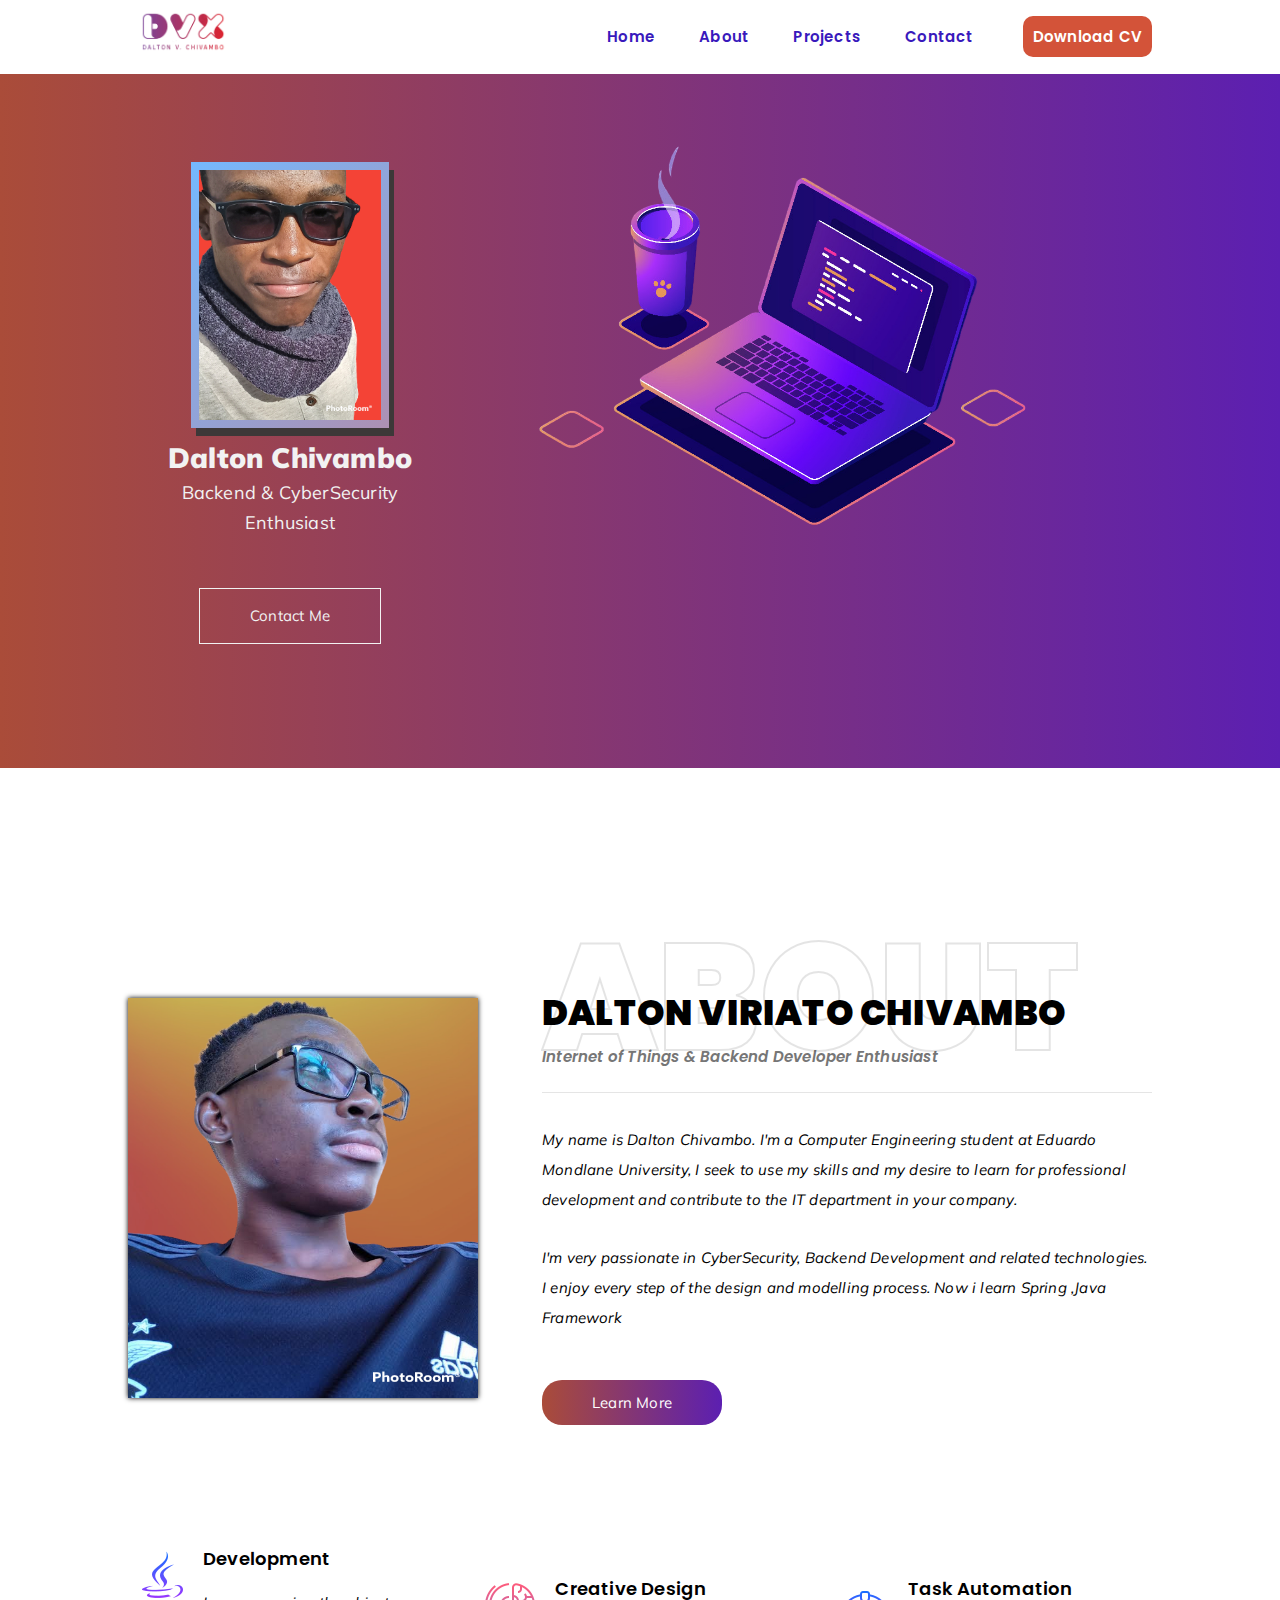
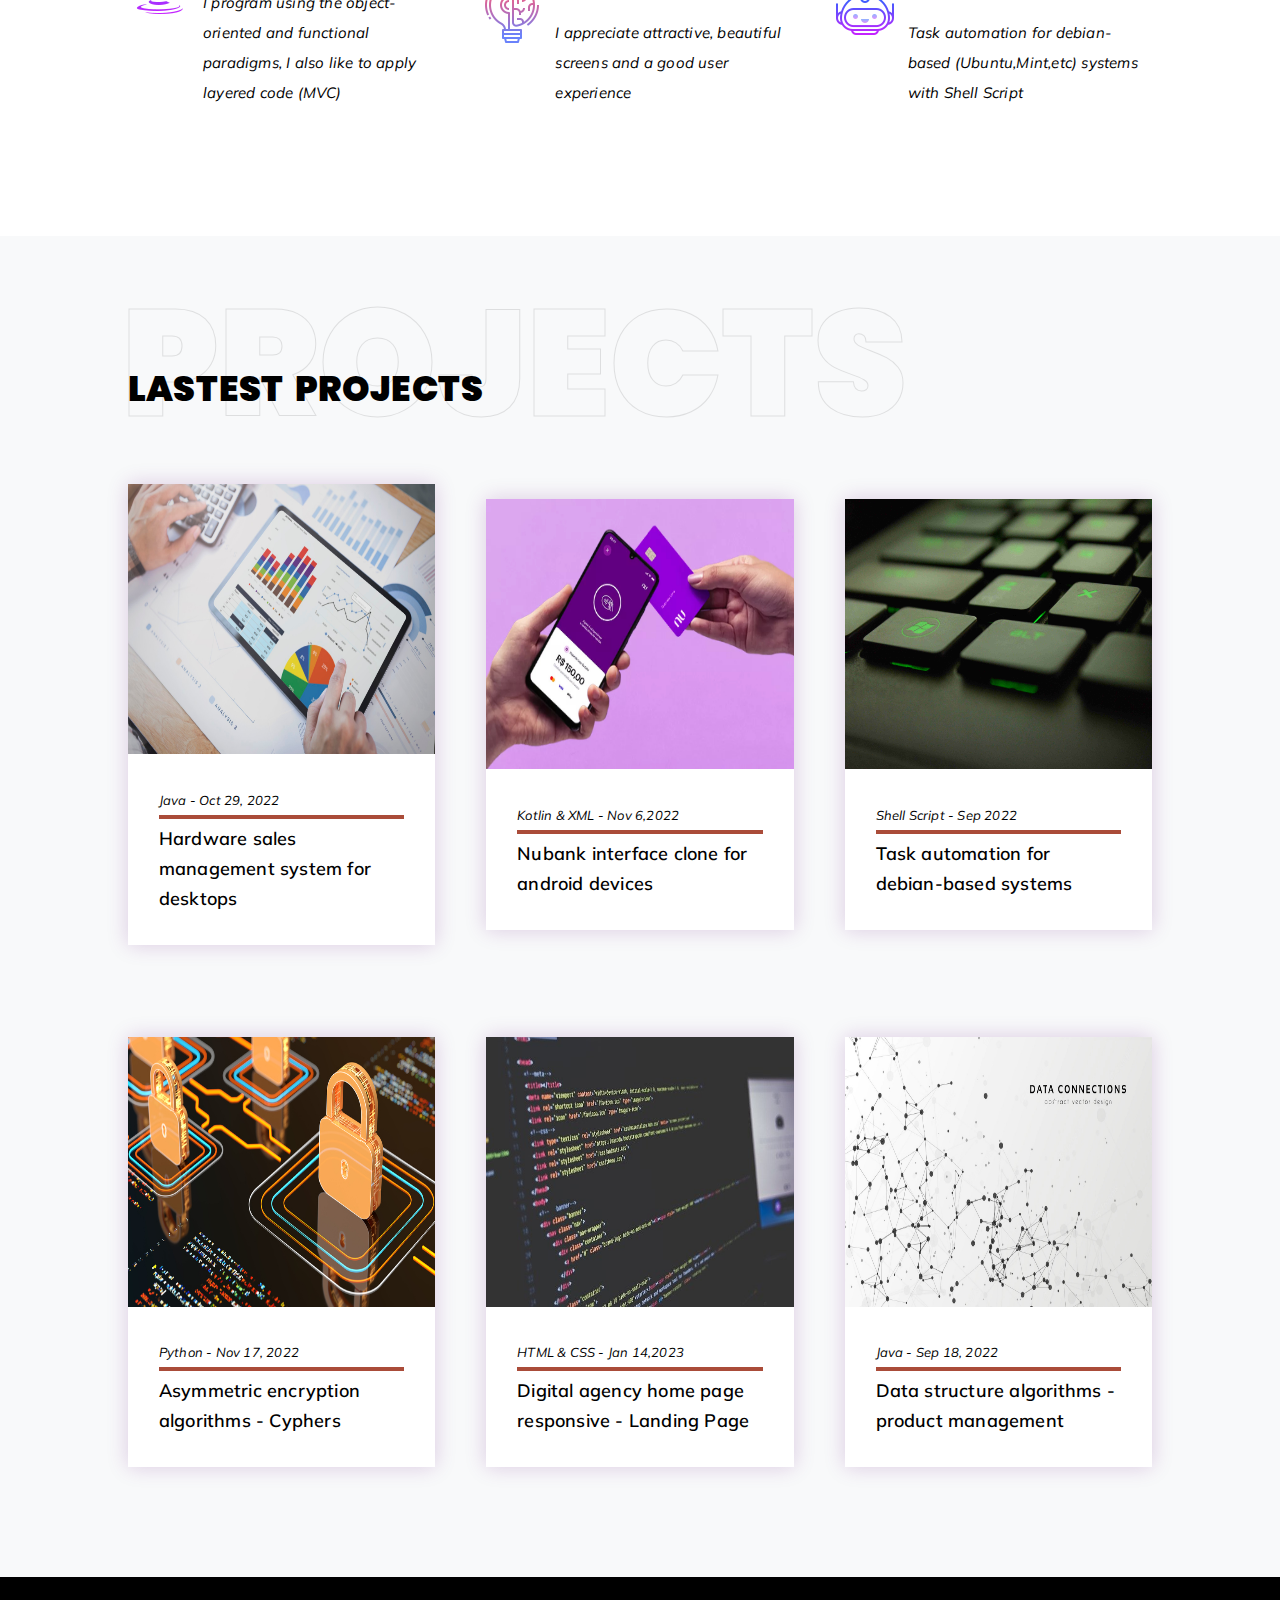
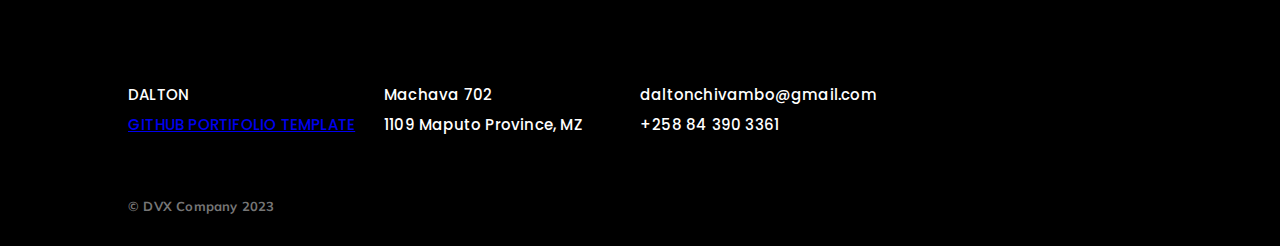
<file: index.html>
<!DOCTYPE html>
<html lang="en">
  <head>
    <meta charset="UTF-8" />
    <meta http-equiv="X-UA-Compatible" content="IE=edge" />
    <meta name="viewport" content="width=device-width, initial-scale=1.0" />
    <link rel="stylesheet" href="style.css" />
    <title>Dalton Chivambo</title>
    <link rel="icon" href="img/main/icone.ico" />
    <link
      rel="stylesheet"
      href="https://cdnjs.cloudflare.com/ajax/libs/font-awesome/6.2.1/css/all.min.css"
      integrity="sha512-MV7K8+y+gLIBoVD59lQIYicR65iaqukzvf/nwasF0nqhPay5w/9lJmVM2hMDcnK1OnMGCdVK+iQrJ7lzPJQd1w=="
      crossorigin="anonymous"
      referrerpolicy="no-referrer"
    />
  </head>
  <body>
    <nav class="nav">
      <div class="logo">
        <a href="#">
          <img src="img/main/logo-gd.png" alt="" />
        </a>
      </div>
      <div class="menu">
        <a href="#" class="option">Home</a>
        <a href="#" class="option">About</a>
        <a href="#" class="option">Projects</a>
        <a href="#" class="option">Contact</a>
        <a
          target="_blank"
          href="https://drive.google.com/drive/folders/1FKpkgjJecoiRkvI4Zur0x5M1z2tkN-X1?usp=share_link"
          target="_parent"
          id="download-cv"
          class="option"
          >Download CV</a
        >
      </div>
    </nav>

    <header class="home">
      <div class="content-header-left">
        <div class="card-header">
          <div class="pic">
            <img src="img/dalton/home_profile_picture.png" alt="" />
          </div>
          <div class="name-home">Dalton Chivambo</div>
          <div class="description-home">Backend & CyberSecurity Enthusiast</div>
          <div class="card-icon-home">
            <a
              target="_blank"
              href="malito:daltonchivambo@gmail.com"
              class="fab fa-google"
            ></a>
            <a
              target="_blank"
              href="https://github.com/Daltonchivambo"
              class="fab fa-github"
              id="github"
            ></a>
            <a
              target="_blank"
              href="https://www.linkedin.com/in/dalton-chivambo-06119420a/"
              class="fab fa-linkedin"
              id="linkedin"
            ></a>
          </div>
          <a
            target="_blank"
            href="https://wa.me/+258843903361"
            class="btn_contact_me-home"
            >Contact Me</a
          >
        </div>
      </div>
      <div class="content-header-rigth">
        <img src="img/main/header-image.png" alt="" />
      </div>
    </header>

    <section class="about">
      <div class="left-about">
        <img src="img/dalton/about_dalton.png" alt="" />
      </div>
      <div class="right-about">
        <div class="name-about">
          <h3>
            Dalton Viriato Chivambo
            <span class="bg-about">About</span>
          </h3>
          <span class="description-about"
            >Internet of Things & Backend Developer Enthusiast</span
          >
        </div>
        <div class="text-about">
          <p>
            My name is Dalton Chivambo. I'm a Computer Engineering student at
            Eduardo Mondlane University, I seek to use my skills and my desire
            to learn for professional development and contribute to the IT
            department in your company.
          </p>
          <p>
            I'm very passionate in CyberSecurity, Backend Development and related technologies. I enjoy every
            step of the design and modelling process. Now i learn Spring ,Java
            Framework
          </p>
        </div>
        <div class="btn_learn_more-about">
          <a href="#">Learn More</a>
        </div>
      </div>
    </section>

    <section class="skill">
      <div class="card-skill" id="a">
        <img src="img/icon/icon.png" alt="" />
        <div class="text">
          <h1>Development</h1>
          <p>
            I program using the object-oriented and functional paradigms, I also
            like to apply layered code (MVC)
          </p>
        </div>
      </div>
      <div class="card-skill margin_left-skill" id="b">
        <img src="img/icon/skill_creative_design.png" alt="" />
        <div class="text">
          <h1>Creative Design</h1>
          <p>
            I appreciate attractive, beautiful screens and a good user
            experience
          </p>
        </div>
      </div>
      <div class="card-skill margin_left-skill" id="c">
        <img src="img/icon/skill_automation.png" alt="" />
        <div class="text">
          <h1>Task Automation</h1>
          <p>
            Task automation for debian-based (Ubuntu,Mint,etc) systems with
            Shell Script
          </p>
        </div>
      </div>
    </section>

    <section class="project">
      <div class="title_last-project">
        <h3>
          Lastest Projects
          <span class="bg-title_last-project">Projects</span>
        </h3>
      </div>
      <div class="main_card-project">
        <div class="card-project" id="left_card-main_card-project">
          <div class="image-card-project">
            <img src="img/projects/project1.jpg" alt="" />
          </div>
          <div class="info_project-card-project">
            <div class="extra-card-project">
              <span>Java - Oct 29, 2022</span>
              <span class="line"></span>
            </div>
            <div class="description-card-project">
              <p>Hardware sales management system for desktops</p>
            </div>
          </div>
        </div>
        <div class="card-project">
          <div class="image-card-project">
            <img src="img/projects/project2.jpeg" alt="" />
          </div>
          <div class="info_project-card-project">
            <div class="extra-card-project">
              <span>Kotlin & XML - Nov 6,2022</span>
              <span class="line"></span>
            </div>
            <div class="description-card-project">
              <p>Nubank interface clone for android devices</p>
            </div>
          </div>
        </div>
        <div class="card-project">
          <div class="image-card-project">
            <img src="img/projects/project3.jpg" alt="" />
          </div>
          <div class="info_project-card-project">
            <div class="extra-card-project">
              <span>Shell Script - Sep 2022</span>
              <span class="line"></span>
            </div>
            <div class="description-card-project">
              <p>Task automation for debian-based systems</p>
            </div>
          </div>
        </div>
      </div>
      <div class="main_card-project">
        <div class="card-project" id="left_card-main_card-project">
          <div class="image-card-project">
            <img src="img/projects/project4.jpg" alt="" />
          </div>
          <div class="info_project-card-project">
            <div class="extra-card-project">
              <span>Python - Nov 17, 2022</span>
              <span class="line"></span>
            </div>
            <div class="description-card-project">
              <p>Asymmetric encryption algorithms - Cyphers</p>
            </div>
          </div>
        </div>
        <div class="card-project">
          <div class="image-card-project">
            <img src="img/projects/project5.jpg" alt="" />
          </div>
          <div class="info_project-card-project">
            <div class="extra-card-project">
              <span>HTML & CSS - Jan 14,2023</span>
              <span class="line"></span>
            </div>
            <div class="description-card-project">
              <p>Digital agency home page responsive - Landing Page</p>
            </div>
          </div>
        </div>
        <div class="card-project">
          <div class="image-card-project">
            <img src="img/projects/project6.jpeg" alt="" />
          </div>
          <div class="info_project-card-project">
            <div class="extra-card-project">
              <span>Java - Sep 18, 2022</span>
              <span class="line"></span>
            </div>
            <div class="description-card-project">
              <p>Data structure algorithms - product management</p>
            </div>
          </div>
        </div>
      </div>
    </section>

    <footer class="footer">
      <div class="container-footer">
        <div class="item name_project-footer">
          <p>Dalton</p>
          <p>
            <a
              target="_blank"
              href="https://github.com/DaltonChivambo/Dalton-Chivambo-Portifolio"
              >GitHub Portifolio Template
            </a>
          </p>
        </div>
        <div class="item adress-footer">
          <p>Machava 702</p>
          <p>1109 Maputo Province, MZ</p>
        </div>
        <div class="item contact-footer">
          <p>daltonchivambo@gmail.com</p>
          <p>+258 84 390 3361</p>
        </div>
        <div class="item icon-footer">
          <a
            target="_blank"
            href="malito:daltonchivambo@gmail.com"
            class="fab fa-google"
          ></a>
          <a
            target="_blank"
            href="https://github.com/Daltonchivambo"
            class="fab fa-github"
          ></a>
          <a
            target="_blank"
            href="https://www.linkedin.com/in/dalton-chivambo-06119420a/"
            class="fab fa-linkedin"
          ></a>
          <a
            target="_blank"
            href="https://wa.me/+258843903361"
            class="fab fa-whatsapp"
          ></a>
        </div>
      </div>
      <div class="copyright">
        <b>© DVX Company 2023</b>
      </div>
    </footer>
  </body>
</html>
</file>
<file: style.css>
@import url('https://fonts.googleapis.com/css2?family=Mulish:ital,wght@0,200;0,300;0,400;0,500;0,600;0,700;0,800;0,900;0,1000;1,200;1,300;1,400;1,500;1,600;1,700;1,800;1,900;1,1000&family=Poppins:ital,wght@0,100;0,200;0,300;0,400;0,500;0,600;0,700;0,800;0,900;1,100;1,200;1,300;1,400;1,500;1,600;1,700;1,800;1,900&display=swap');

*{
    margin: 0;
    padding: 0;
    box-sizing: border-box;
    letter-spacing: .2px;
}
body{
    font-family: 'Mulish', sans-serif;
    font-size: 15px;
    font-weight: 400;
    word-wrap: break-word;
    line-height: 30px;
    letter-spacing: .2px;
}
h1,h2,h3,h4,h5{
    font-family: 'Poppins', sans-serif;
    color: black;
    line-height: 1.4;
}


/* NavBar */
.nav{
    display: flex;
    justify-content: center;
    align-items: center;
    flex-wrap: wrap;
    position: fixed;
    background: white;
    width: 100%;
    z-index: 1;
}
.nav .logo{
    flex: 10%;
    margin-left: 10%;
    padding: 10px;
}
.nav .logo img{
    width: 90px;
}
.nav .menu a{
    font-family: 'Poppins' , sans-serif;
    text-decoration: none;
    color: #3919bc;
    font-weight: 600;
    padding:20px;
}
.nav .menu{
    flex:60%;
    text-align: right;
    margin-right: 10%;
}
.nav .menu #download-cv{
    margin-left: 3%;
    color: white;
    background: #d35339;
    padding: 10px;
    border-radius: 10px;
    border: none;
}
.nav .menu a:hover{
    color: #d14124;
    border-top:15px solid #3919bc ;
}
.nav .menu #download-cv:hover{
    color: white;
    background: #700ef9;
    text-decoration: none;
    transition: 0.7s;
}



/*Header*/
.home{
    display: flex;
    justify-content: center;
    align-items: left;
    background-image: linear-gradient(90deg,#aa4c39,#5c1fb1);
    padding-top: 4%;
    padding-bottom: 5%;
}
.home .content-header-rigth{
    flex: 50%;
    margin-right: 10%;
    padding-top: 4%;
}
.home .content-header-rigth img{
    width: 100%;
    min-width: 700px ;
}
.home .content-header-left{
    margin-left: 10%;
    padding-top: 4%;
    flex: 30%;
    display: flex;
    flex-direction: column;
    align-items: center;
    justify-content: center;
    border-radius: 8px;
    text-align: center;
}
.home .content-header-left .card-header{
    background: transparent;
    padding: 60px 40px;
}
.home .content-header-left .card-header .pic{
    display: inline-block;
    padding: 8px;
    background: linear-gradient(130deg, #74b9ff,#e66767);
    margin: auto;
    background-size: 200% 200%;
    animation: animated-gradient 2s linear infinite;
    box-shadow: 5px 8px rgb(61, 56, 56);
}
@keyframes animated-gradient{
    25%{
        background-position: left bottom;
    }
    50%{
        background-position: right bottom;
    }
    75%{
        background-position: right top;
    }
    100%{
        background-position: left top;
    }
}
.home .content-header-left .card-header .pic img{
    display: block;
    height: 250px;
    max-width: 250px;
}
.home .content-header-left .card-header .name-home{
    color: #f2f2f2;
    font-size: 28px;
    font-weight: 900;
    margin: 5px 0;
}
.home .content-header-left .card-header .description-home{
    font-size: 18px;
    color: #f2f2f2;
}
.home .content-header-left .card-header .card-icon-home{
    display: flex;
    justify-content: center;
    margin: 20px 0;
    padding: 5px;
}
.home .content-header-left .card-header .card-icon-home a{
    color: #f2f2f2;
    width: 56px;
    font-size: 22px;
    transition: .3s linear;
    text-decoration: none;
}
.home .content-header-left .card-header .card-icon-home a:hover{
    background: #f2f2f2;
    color: #3919bc;
    padding: 5px;
}
.home .content-header-left .card-header .card-icon-home #github:hover{
    color: black;
}
.home .content-header-left .card-header .card-icon-home #facebook:hover{
    color: #4267B2;
}
.home .content-header-left .card-header .card-icon-home #whatsapp:hover{
    color: #1DA1F2;
}
.home .content-header-left .card-header .btn_contact_me-home{
    display: inline-block;
    padding: 12px 50px;
    border: 1px solid #f2f2f2;
    color: #f2f2f2;
    text-decoration: none;
    transition: .3s linear;
}
.home .content-header-left .card-header .btn_contact_me-home:hover {
    box-shadow: 0 0 20px rgba(0, 0, 0, 0.9);
}

/*Section About*/
.about{
    padding-top: 220px;
    display: flex;
    justify-content: center;
    align-items: center;
}
.about .left-about{
    margin-left: 10%;
    flex: 20%;
}
.about .right-about{
    margin-right: 10%;
    margin-left: 5%;
    flex: 60%;
}
.about .left-about img{
    width: 350px;
    height: 400px;
    box-shadow: 0 0 5px rgba(0,0,0, 1);
}
.about .right-about .name-about{
    border-bottom: 1px solid rgba(0, 0, 0, .1);
    padding-bottom: 35px;
    margin-bottom: 32px;
    line-height: 0;
}
.about .right-about .name-about span{
    display: inline-block;
    padding-top:10px;
    font-weight: 600;
    font-family: 'Poppins';
}
.about .right-about span.description-about{
    font-style: italic;
    color: #767676;
    margin-top: 10px;
}
.about .right-about .name-about h3 .bg-about{
    position:absolute;
    left: 0;
    top: 0;
    -webkit-text-stroke: 2px #000;
    color: transparent;
    font-size: 150px;
    font-weight: 900;
    opacity: 0.1;
    line-height: 0;
    user-select: none;
}
.about .right-about .name-about h3{
    letter-spacing: .2px;
    text-transform: uppercase;
    font-weight: 900;
    font-size: 35px;
    position: relative;
    color: #000;
}
.about .right-about .text-about{
    width: 100%;
    margin-bottom: 23px;
}
.about .right-about .text-about p{
    margin-bottom: 13px;
    font-style: italic;
    padding-bottom: 15px;
}
.about .right-about .btn_learn_more-about a{
    text-decoration: none;
    color: white;
    padding: 13px 50px;
    background-image: linear-gradient(90deg,#aa4c39,#5c1fb1);
    transition: .3s ease;
    border-radius: 20px;
}
.about .right-about .btn_learn_more-about{
    margin-top: 40px;
}
.about .right-about .btn_learn_more-about a:hover{
    border: 3px solid #5c1fb1;
    background: white;
    color: #aa4c39;
}


/*soft skill*/
.skill{
    margin: 10%;
    flex: 100%;
}
.skill .card-skill{
    position: relative;
    display: inline-block;
    width: 30%;
}
.skill .margin_left-skill{
    margin-left: 4%;
}
.skill .card-skill img{
    position: absolute;
    left: 0;
    top: 5px;
    height: 64px;
    width: 64px;
}
.skill .card-skill .text{
    padding-left: 75px;
}
.skill .card-skill .text h1{
    font-size: 18px;
    font-weight: 600;
    margin-bottom: 16px;
}
.skill .card-skill .text p{
    font-style: italic;
}


/*Lastest Projects*/
.project{
    padding: 10%;
    padding-bottom: 7%;
    background: #f8f9fa;
    clear: both;
    align-items: center;
    justify-content: space-between;

}
.project .title_last-project{
    position: relative;
}
.project .title_last-project h3 .bg-title_last-project{
    position: absolute;
    left: -6px;
    top: 0;
    -webkit-text-stroke: 1px #000;
    color: transparent;
    font-size: 150px;
    font-weight: 900;
    opacity: 0.1;
    line-height: 0;
    user-select: none;
}
.project .title_last-project h3{
    text-transform: uppercase;
    font-weight: 900;
    font-size: 35px;
    position: relative;
    word-spacing: 4px;
}
.project .main_card-project{
    display: flex;
    align-items: center;
    justify-content: center;
    margin-top: 7%;
    flex: 100%;
}
.project .main_card-project .card-project{
    flex: 30%;
    margin-left: 5%;
    box-shadow: 0 0 20px rgba(105, 17, 128, 0.2);
    margin-bottom: 2%;
    transition: .3s linear;
    background: #ffffff;
}
.project .main_card-project #left_card-main_card-project{
    margin-left: 0%;
}
.project .main_card-project .card-project .image-card-project img{
    width: 100%;
    height: 30vh;
    vertical-align: middle;

}
.project .main_card-project .card-project .info_project-card-project{
    padding: 10%;
}
.project .main_card-project .card-project .info_project-card-project .line{
    border: 2px solid #aa4c39;
    background-image: linear-gradient(90deg,#aa4c39,#5c1fb1);
    display: block;
}
.project .main_card-project .card-project .info_project-card-project .extra-card-project{
    font-size: 13px;
    font-style: italic;
}
.project .main_card-project .card-project .info_project-card-project .description-card-project{
    padding-top:2%;
    font-size: 18px;
    font-weight: 600;
}
.project .main_card-project .card-project:hover {
    box-shadow: 0 0 10px rgba(196, 37, 9, 0.3);
    cursor:pointer;
}

/* Footer */

.footer{
    background: #000;
}
.footer .container-footer{
    display: flex;
    margin-left: 10%;
    margin-right: 10%;
    justify-content: center;
    align-items: center;
}
.footer .container-footer .item{
    flex: 25%;
    padding-top: 10%;
    padding-bottom: 5%;
}
.footer .container-footer .item p{
    color: #fff;
    font-family: 'Poppins';
    font-weight: 500;
}
.footer .container-footer .name_project-footer p{
    text-transform: uppercase;
}
.footer .container-footer .icon-footer{
    display: flex;
}
.footer .container-footer .icon-footer a{
    display: inline-block;
    color: white;
    text-decoration: none;
    font-size: 20px;
    padding: 4%;
}
.footer .copyright{
    display: block;
    color: white;
    margin-left: 10%;
    padding-bottom: 2%;
}
.footer .copyright b{
    font-size: 13px;
    color: #767676;
}
</file>
